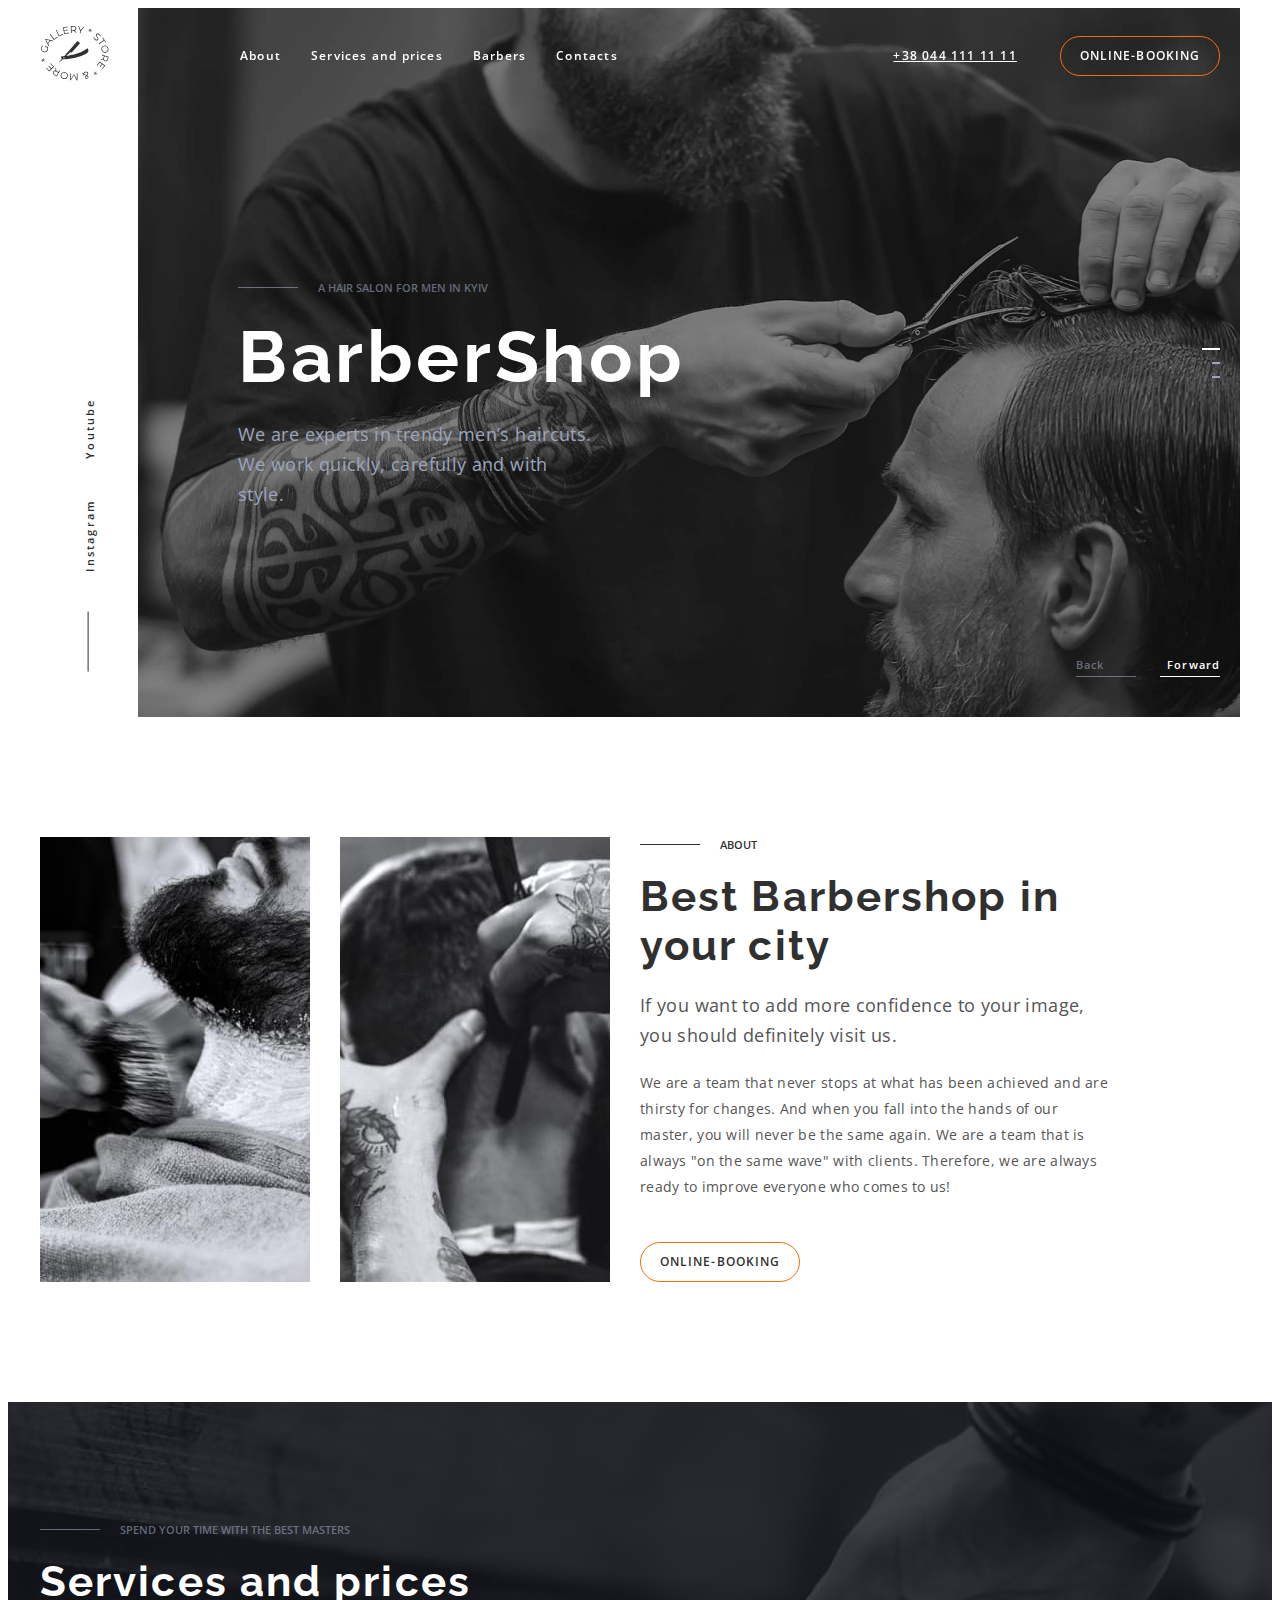
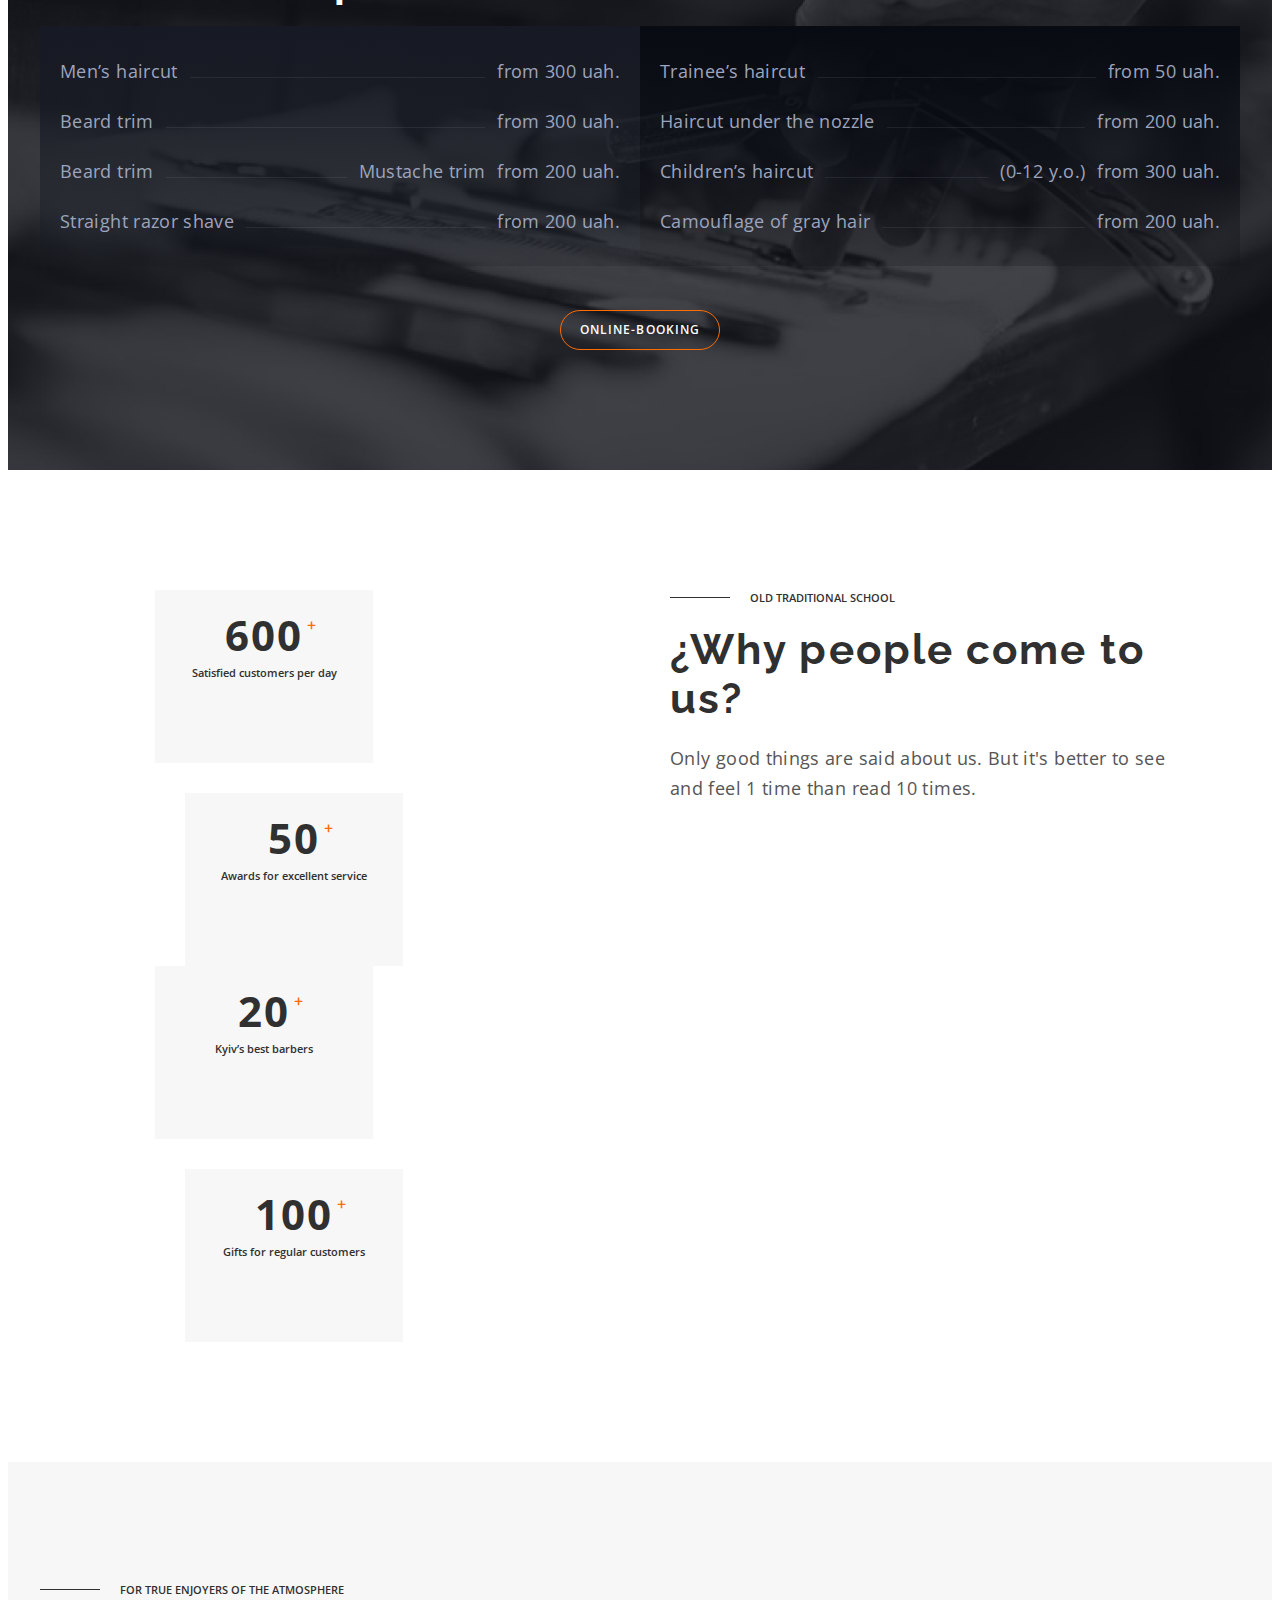
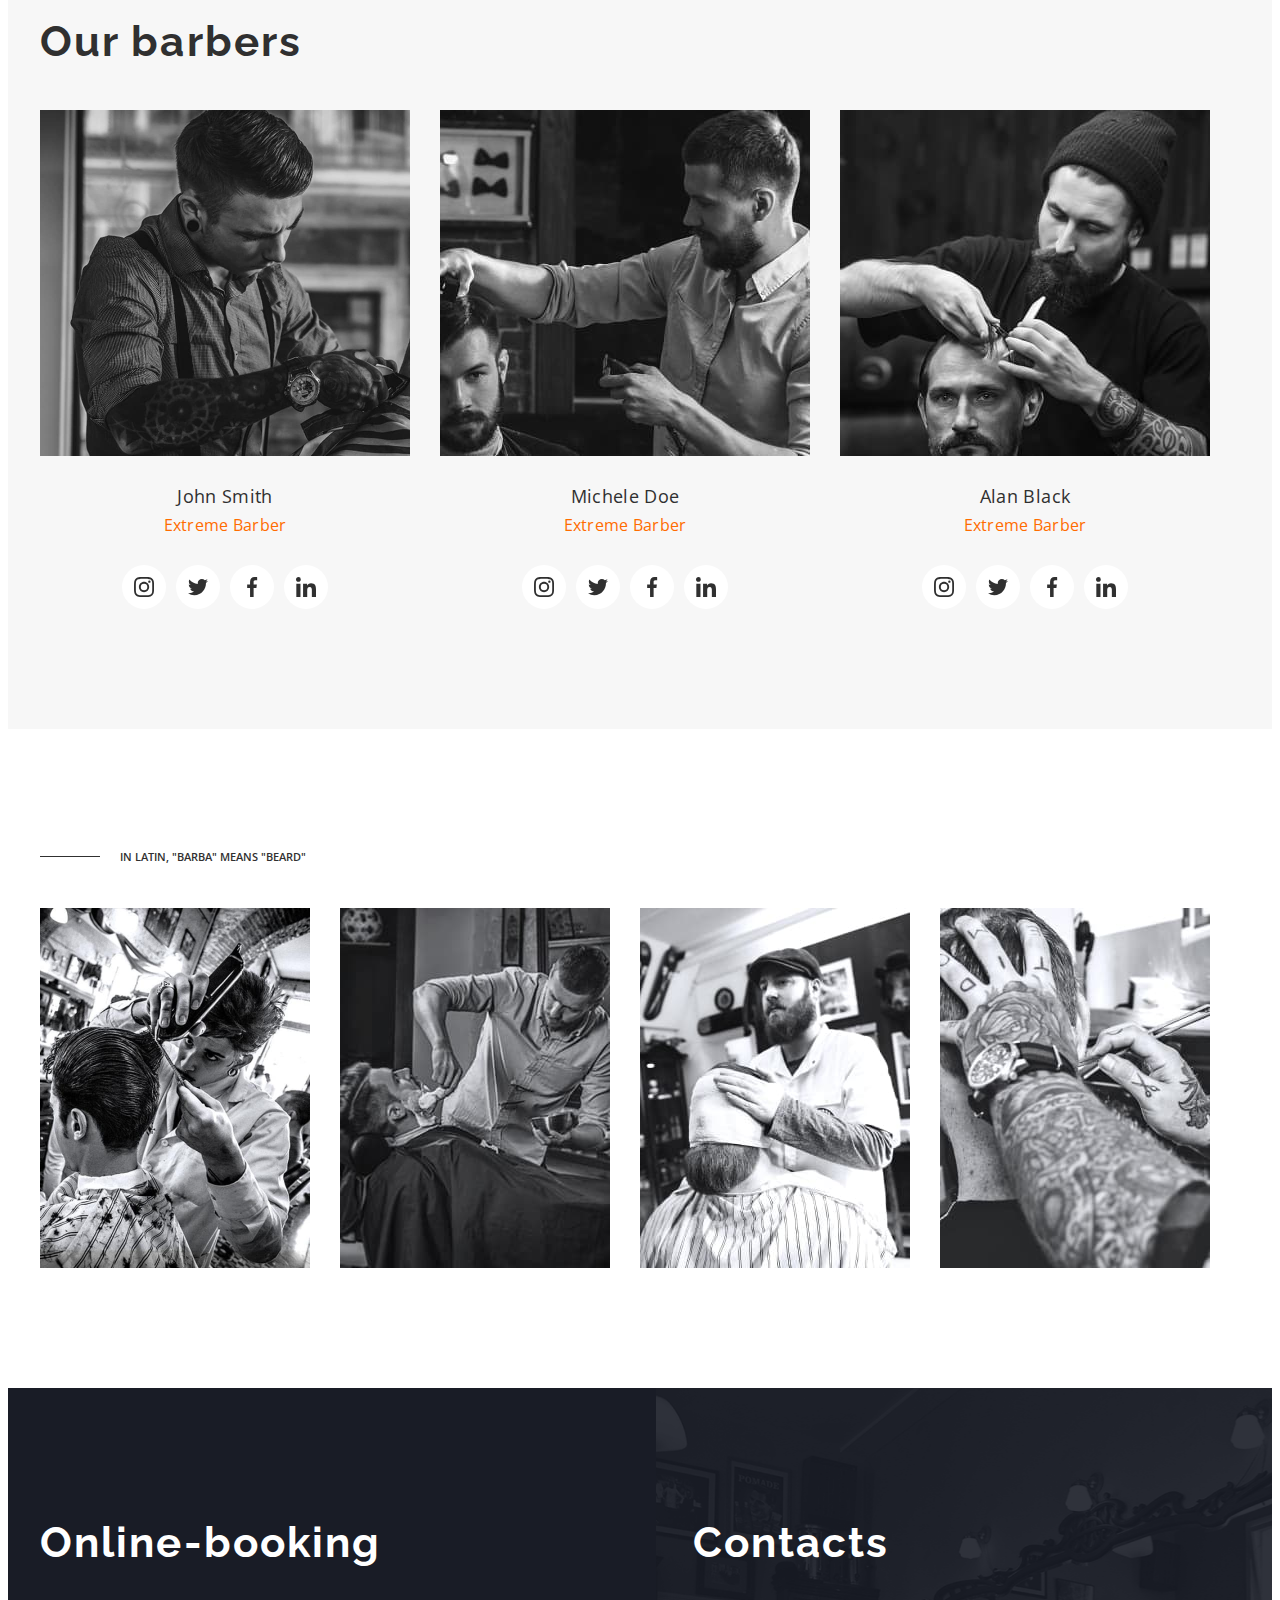
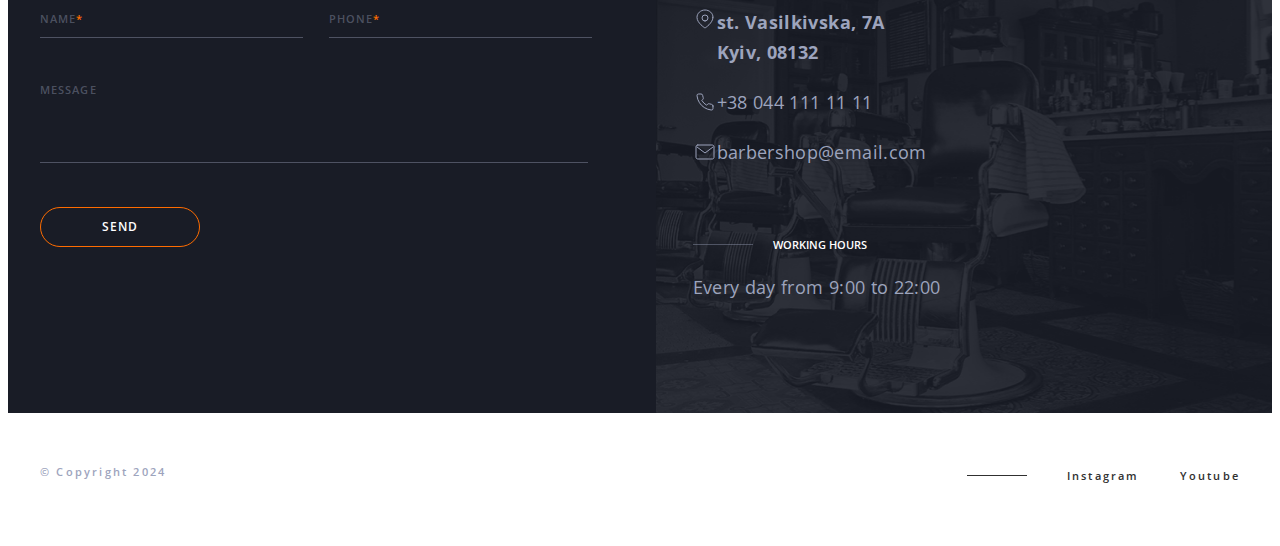
<file: index.html>
<!DOCTYPE html>
<html lang="en">
  <head>
    <meta charset="UTF-8" />
    <meta name="viewport" content="width=device-width, initial-scale=1.0" />
    <title>BarberShop</title>

    <!--============== fonts =================-->
    <link rel="preconnect" href="https://fonts.googleapis.com" />
    <link rel="preconnect" href="https://fonts.gstatic.com" crossorigin />
    <link
      href="https://fonts.googleapis.com/css2?family=Open+Sans:wght@400;600;700&family=Raleway:wght@700&display=swap"
      rel="stylesheet"
    />

    <!-- favicon -->
    <link rel="apple-touch-icon" sizes="180x180" href="./favicon/" />
    <link
      rel="icon"
      type="image/png"
      sizes="32x32"
      href="./favicon//favicon-32x32.png"
    />
    <link
      rel="icon"
      type="image/png"
      sizes="16x16"
      href="./favicon//favicon-16x16.png"
    />
    <link rel="manifest" href="./favicon//site.webmanifest" />
    <link
      rel="mask-icon"
      href="./favicon//safari-pinned-tab.svg"
      color="#5bbad5"
    />
    <meta name="msapplication-TileColor" content="#da532c" />
    <meta name="theme-color" content="#ffffff" />

    <!--============== modern normaize ==============-->
    <link
      rel="stylesheet"
      href="https://cdnjs.cloudflare.com/ajax/libs/modern-normalize/2.0.0/modern-normalize.min.css"
      integrity="sha512-4xo8blKMVCiXpTaLzQSLSw3KFOVPWhm/TRtuPVc4WG6kUgjH6J03IBuG7JZPkcWMxJ5huwaBpOpnwYElP/m6wg=="
      crossorigin="anonymous"
      referrerpolicy="no-referrer"
    />

    <!---------- custom css style ----------->
    <link rel="stylesheet" href="./css/styles.css" />
  </head>

  <body>
    <!---------------- heder ---------------->
    <header class="header" data-header>
      <div class="container">
        <a href="index.html" class="logo">
          <svg class="logo-svg" width="69" height="55">
            <use href="./images/icons.svg#icon-logo"></use>
          </svg>
        </a>
        <nav class="header-nav">
          <ul class="header-list list">
            <li><a href="#about" class="link">About</a></li>
            <li><a href="#servises" class="link">Services and prices</a></li>
            <li><a href="#barbers" class="link">Barbers</a></li>
            <li><a href="#contacts" class="link">Contacts</a></li>
          </ul>
        </nav>
        <div class="header-contact-wrap">
          <a href="tel:+380441111111" class="tel">+38 044 111 11 11</a>
          <button type="button" class="button primary" data-modal-open>
            Online-booking
          </button>
        </div>
      </div>
    </header>

    <!--------------- MAIN ------------------>

    <main>
      <!-------------- Hero --------------->
      <section class="hero">
        <div class="hero-container container">
          <div class="hero-left-side">
            <ul class="list social-list">
              <li>
                <a
                  href="https://www.instagram.com/"
                  class="social-link link"
                  target="_blank"
                  rel="noopener noreferrer nofollow"
                  >Instagram</a
                >
              </li>
              <li>
                <a
                  href="https://www.youtube.com"
                  class="social-link link"
                  target="_blank"
                  rel="noopener noreferrer nofollow"
                  >Youtube</a
                >
              </li>
            </ul>
          </div>
          <div class="hero-right-side">
            <p class="upertitle phrases-opaciti">
              A hair salon for men in Kyiv
            </p>
            <h1 class="section-title hero-title">BarberShop</h1>
            <p class="hero-phrases">
              We are experts in trendy men’s haircuts. We work quickly,
              carefully and with style.
            </p>
            <ul class="slider-pagination list">
              <li class="slider-pagination-item activ"></li>
              <li class="slider-pagination-item"></li>
              <li class="slider-pagination-item"></li>
            </ul>
            <ul class="slider-list list">
              <li class="slider-item">
                <button class="slider-button prev" disabled type="button">
                  Back
                </button>
              </li>
              <li class="slider-item">
                <button class="slider-button next" type="button">
                  Forward
                </button>
              </li>
            </ul>
          </div>
        </div>
      </section>

      <!---------- Best barbershop (About) ---------->
      <section class="section about" id="about">
        <div class="about-container container">
          <ul class="about-list list">
            <li class="about-item">
              <img
                src="./images/about/img1.jpg"
                alt="shaves his beard"
                width="270"
                height="445"
              />
            </li>
            <li class="about-item">
              <img
                src="./images/about/img2.jpg"
                alt="shaves his neck"
                width="270"
                height="445"
              />
            </li>
          </ul>

          <div class="about-right-wrap">
            <p class="upertitle">About</p>
            <h2 class="section-title">Best Barbershop in your city</h2>
            <p class="section-phrases">
              If you want to add more confidence to your image, you should
              definitely visit us.
            </p>
            <p class="section-phrases description">
              We are a team that never stops at what has been achieved and are
              thirsty for changes. And when you fall into the hands of our
              master, you will never be the same again. We are a team that is
              always "on the same wave" with clients. Therefore, we are always
              ready to improve everyone who comes to us!
            </p>
            <button type="button" class="button secondary" data-modal-open>
              ONLINE-BOOKING
            </button>
          </div>
        </div>
      </section>

      <!-------- services and prices --------->
      <section class="section servis" id="servises">
        <div class="container">
          <p class="upertitle phrases-opaciti">
            Spend your time with the best masters
          </p>
          <h2 class="section-title servis-title">Services and prices</h2>
          <div class="prises-wrap">
            <ul class="prises-list list">
              <li class="prises-item">
                <span class="prises-item-servis">Men’s haircut</span>from 300
                uah.
              </li>
              <li class="prises-item">
                <span class="prises-item-servis">Beard trim</span>from 300 uah.
              </li>
              <li class="prises-item">
                Mustache trim
                <span class="prises-item-servis">Beard trim</span>from 200 uah.
              </li>
              <li class="prises-item">
                <span class="prises-item-servis">Straight razor shave</span>from
                200 uah.
              </li>
            </ul>
            <ul class="prises-list list">
              <li class="prises-item">
                <span class="prises-item-servis">Trainee’s haircut</span>from 50
                uah.
              </li>
              <li class="prises-item">
                <span class="prises-item-servis">Haircut under the nozzle</span
                >from 200 uah.
              </li>
              <li class="prises-item">
                (0-12 y.o.)
                <span class="prises-item-servis">Children’s haircut</span>from
                300 uah.
              </li>
              <li class="prises-item">
                <span class="prises-item-servis">Camouflage of gray hair</span
                >from 200 uah.
              </li>
            </ul>
          </div>
          <button type="button" class="button primary" data-modal-open>
            ONLINE-BOOKING
          </button>
        </div>
      </section>

      <!--------- preference ------------>
      <section class="preferense section">
        <div class="container preferense-container">
          <div class="preferense-left-wrap">
            <ul class="preferens-list list">
              <li class="preferens-item">
                <span class="preferense-span">600</span>
                <p class="preferense-description">
                  Satisfied customers per day
                </p>
              </li>
              <li class="preferens-item">
                <span class="preferense-span">50</span>
                <p class="preferense-description">
                  Awards for excellent service
                </p>
              </li>
              <li class="preferens-item">
                <span class="preferense-span">20</span>
                <p class="preferense-description">Kyiv’s best barbers</p>
              </li>
              <li class="preferens-item">
                <span class="preferense-span">100</span>
                <p class="preferense-description">
                  Gifts for regular customers
                </p>
              </li>
            </ul>
          </div>
          <div class="preferense-right-wrap">
            <p class="upertitle">Old traditional school</p>
            <h2 class="section-title">¿Why people come to us?</h2>
            <p class="preferense-phrases">
              Only good things are said about us. But it's better to see and
              feel 1 time than read 10 times.
            </p>
          </div>
        </div>
      </section>

      <!----------- team -------------->
      <section class="section team" id="barbers">
        <div class="container">
          <p class="upertitle">For true enjoyers of the atmosphere</p>
          <h2 class="section-title team-title">Our barbers</h2>
          <ul class="list team-list">
            <li class="team-item">
              <img
                src="./images/our_barbers/img1.jpeg"
                alt=""
                width="370"
                height="346"
              />
              <div class="team-wrapper">
                <h3 class="team-name">John Smith</h3>
                <p class="team-description">Extreme Barber</p>
                <ul class="list icon-list">
                  <li>
                    <a
                      class="icon-link"
                      href="https://instagra.com"
                      target="_blank"
                      rel="noopener noreferrer"
                      aria-label="Instagram icon"
                      ><svg class="social-icons" width="20" height="20">
                        <use href="./images/icons.svg#icon-instagram"></use>
                      </svg>
                    </a>
                  </li>
                  <li>
                    <a
                      class="icon-link"
                      href="https://twitter.com"
                      target="_blank"
                      rel="noopener noreferrer"
                      aria-label="Twitter link"
                      ><svg class="social-icons" width="20" height="20">
                        <use href="./images/icons.svg#icon-twitter"></use>
                      </svg>
                    </a>
                  </li>
                  <li>
                    <a
                      class="icon-link"
                      href="https://www.facebook.com"
                      target="_blank"
                      rel="noopener noreferrer"
                      aria-label="Facebook link"
                      ><svg class="social-icons" width="20" height="20">
                        <use href="./images/icons.svg#icon-facebook"></use>
                      </svg>
                    </a>
                  </li>
                  <li>
                    <a
                      class="icon-link"
                      href="https://www.linkedin.com"
                      target="_blank"
                      rel="noopener noreferrer"
                      aria-label="linkedin link"
                      ><svg class="social-icons" width="20" height="20">
                        <use href="./images/icons.svg#icon-linkedin"></use>
                      </svg>
                    </a>
                  </li>
                </ul>
              </div>
            </li>
            <li class="team-item">
              <img
                src="./images/our_barbers/img2.jpeg"
                alt=""
                width="370"
                height="346"
              />
              <div class="team-wrapper">
                <h3 class="team-name">Michele Doe</h3>
                <p class="team-description">Extreme Barber</p>
                <ul class="list icon-list">
                  <li>
                    <a
                      class="icon-link"
                      href="https://instagra.com"
                      target="_blank"
                      rel="noopener noreferrer"
                      aria-label="Instagram icon"
                      ><svg class="social-icons" width="20" height="20">
                        <use href="./images/icons.svg#icon-instagram"></use>
                      </svg>
                    </a>
                  </li>
                  <li>
                    <a
                      class="icon-link"
                      href="https://twitter.com"
                      target="_blank"
                      rel="noopener noreferrer"
                      aria-label="Twitter link"
                      ><svg class="social-icons" width="20" height="20">
                        <use href="./images/icons.svg#icon-twitter"></use>
                      </svg>
                    </a>
                  </li>
                  <li>
                    <a
                      class="icon-link"
                      href="https://www.facebook.com"
                      target="_blank"
                      rel="noopener noreferrer"
                      aria-label="Facebook link"
                      ><svg class="social-icons" width="20" height="20">
                        <use href="./images/icons.svg#icon-facebook"></use>
                      </svg>
                    </a>
                  </li>
                  <li>
                    <a
                      class="icon-link"
                      href="https://www.linkedin.com"
                      target="_blank"
                      rel="noopener noreferrer"
                      aria-label="linkedin link"
                      ><svg class="social-icons" width="20" height="20">
                        <use href="./images/icons.svg#icon-linkedin"></use>
                      </svg>
                    </a>
                  </li>
                </ul>
              </div>
            </li>
            <li class="team-item">
              <img
                src="./images/our_barbers/img3.jpeg"
                alt=""
                width="370"
                height="346"
              />
              <div class="team-wrapper">
                <h3 class="team-name">Alan Black</h3>
                <p class="team-description">Extreme Barber</p>
                <ul class="list icon-list">
                  <li>
                    <a
                      class="icon-link"
                      href="https://instagra.com"
                      target="_blank"
                      rel="noopener noreferrer"
                      aria-label="Instagram icon"
                      ><svg class="social-icons" width="20" height="20">
                        <use href="./images/icons.svg#icon-instagram"></use>
                      </svg>
                    </a>
                  </li>
                  <li>
                    <a
                      class="icon-link"
                      href="https://twitter.com"
                      target="_blank"
                      rel="noopener noreferrer"
                      aria-label="Twitter link"
                      ><svg class="social-icons" width="20" height="20">
                        <use href="./images/icons.svg#icon-twitter"></use>
                      </svg>
                    </a>
                  </li>
                  <li>
                    <a
                      class="icon-link"
                      href="https://www.facebook.com"
                      target="_blank"
                      rel="noopener noreferrer"
                      aria-label="Facebook link"
                      ><svg class="social-icons" width="20" height="20">
                        <use href="./images/icons.svg#icon-facebook"></use>
                      </svg>
                    </a>
                  </li>
                  <li>
                    <a
                      class="icon-link"
                      href="https://www.linkedin.com"
                      target="_blank"
                      rel="noopener noreferrer"
                      aria-label="linkedin link"
                      ><svg class="social-icons" width="20" height="20">
                        <use href="./images/icons.svg#icon-linkedin"></use>
                      </svg>
                    </a>
                  </li>
                </ul>
              </div>
            </li>
          </ul>
        </div>
      </section>

      <!------------- portfolio --------------->
      <section class="section">
        <div class="container">
          <!-- hidden title -->
          <h2 class="visually-hidden">some photos of our works</h2>
          <p class="upertitle portfolio-upertitle">
            In Latin, "barba" means "beard"
          </p>
          <ul class="list portfolio-list">
            <li>
              <img
                src="./images/photo_of_our_works/Rectangle_25.jpeg"
                alt=""
                width="270"
                height="360"
              />
            </li>
            <li>
              <img
                src="./images/photo_of_our_works/Rectangle_26.jpeg"
                alt=""
                width="270"
                height="360"
              />
            </li>
            <li>
              <img
                src="./images/photo_of_our_works/Rectangle_27.jpeg"
                alt=""
                width="270"
                height="360"
              />
            </li>
            <li>
              <img
                src="./images/photo_of_our_works/Rectangle_28.jpeg"
                alt=""
                width="270"
                height="360"
              />
            </li>
          </ul>
        </div>
      </section>

      <!------ online booking and contacts ------>
      <div class="container-group" id="contacts">
        <div class="container contacts-container">
          <section class="booking section">
            <h2 class="section-title booking-title">Online-booking</h2>
            <form action="" class="booking-form" name="booking-form">
              <div class="booking-group">
                <label class="booking-groop-fild">
                  <input
                    type="text"
                    class="booking-fild"
                    placeholder="Jack Sparrow"
                  />
                  <span class="booking-label">name</span>
                </label>
                <label class="booking-groop-fild">
                  <input
                    type="tel"
                    class="booking-fild"
                    placeholder="+4(00) 444 44 44"
                  />
                  <span class="booking-label">phone</span>
                </label>
              </div>
              <label class="booking-group">
                <textarea
                  class="booking-message"
                  name="booking-message"
                  rows="5"
                  placeholder="Enter your message..."
                ></textarea>
                <span class="booking-label">message</span></label
              >

              <button type="submit" class="button primary">send</button>
            </form>
          </section>
          <section class="contacts section">
            <h2 class="section-title contact-title">Contacts</h2>
            <address class="addres-wrap">
              <a href="" class="adres link">
                <svg class="adres-icon" width="24" height="24">
                  <use href="./images/icons.svg#icon-map-pin"></use>
                </svg>
                st. Vasilkivska, 7A<br />Kyiv, 08132
              </a>
              <a href="tel:+380441111111" class="phone link"
                ><svg class="adres-icon" width="24" height="24">
                  <use href="./images/icons.svg#icon-phone"></use>
                </svg>
                +38 044 111 11 11</a
              >
              <a href="mailto:barbershop@email.com" class="mail link"
                ><svg class="adres-icon" width="24" height="24">
                  <use href="./images/icons.svg#icon-mail"></use>
                </svg>
                barbershop@email.com</a
              >
            </address>
            <p class="upertitle contact-phrases">Working hours</p>
            <p class="contact-descriptions">Every day from 9:00 to 22:00</p>
          </section>
        </div>
      </div>
    </main>

    <!--------------- footer ------------->
    <footer class="footer container">
      <p class="copiright">&copy; Copyright 2024</p>
      <ul class="list social-list">
        <li>
          <a
            href=""
            class="link social-link"
            target="_blank"
            rel="noopener noreferrer nofollow"
            >Instagram</a
          >
        </li>
        <li>
          <a
            href=""
            class="link social-link"
            target="_blank"
            rel="noopener noreferrer nofollow"
            >Youtube</a
          >
        </li>
      </ul>
    </footer>

    <!--------------- modal -------------->
    <div class="backdrop is-hidden" data-modal>
      <div class="modal">
        <button type="button" class="modal-close-btn" data-modal-close>
          <svg class="modal-btn-icon" width="18" height="18">
            <use href="./images/icons.svg#icon-modal-btn"></use>
          </svg>
        </button>
        <strong class="modal-title"
          >Leave your details and we will contact you</strong
        >
        <form class="booking-modal-form" name="modal-form">
          <div class="modal-form-group" role="group">
            <label for="name" class="modal-input-label">Name:</label>
            <div class="input-wrapper">
              <input
                class="modal-imput-fild"
                type=""
                name="modal-name"
                id="name"
                placeholder="First name Last name"
              />
              <svg class="modal-input-icon" width="18" height="18">
                <use href="./images/icons.svg#icon-person"></use>
              </svg>
            </div>

            <label for="phone" class="modal-input-label">Phone:</label>
            <div class="input-wrapper">
              <input
                class="modal-imput-fild"
                type="tel"
                name="name"
                id="phone"
                placeholder="+4(44)444 44 44"
              />

              <svg class="modal-input-icon" width="18" height="18">
                <use href="./images/icons.svg#icon-phone"></use>
              </svg>
            </div>

            <label for="mail" class="modal-input-label">Mail:</label>
            <div class="input-wrapper">
              <input
                class="modal-imput-fild"
                type="email"
                name="mail"
                id="mail"
                placeholder="own@mail.com"
              />

              <svg class="modal-input-icon" width="20" height="20">
                <use href="./images/icons.svg#icon-email"></use>
              </svg>
            </div>
            <label class="modal-input-label" for="user-message"> Comment</label>
            <textarea
              class="modal-input-message"
              name=""
              id="user-message"
              rows="10"
              placeholder="Your coments"
            ></textarea>
          </div>
          <div class="modal-form-ageement" role="group">
            <input
              class="modal-agreement__checkbox"
              type="checkbox"
              name="checkbox"
              id="user-agreement"
            />
            <label for="user-agreement" class="modal-agreement__description"
              >I agree with the mailing and accept the terms of the
              <a class="modal-form-agreement__link" href="">Contract</a>
            </label>
          </div>
          <button type="submit" class="button secondary">send</button>
        </form>
      </div>
    </div>

    <script src="./js/header-scroll.js"></script>
    <script src="./js/modal.js"></script>
  </body>
</html>
</file>
<file: css/styles.css>
:root {
  --primary-text-color: #303030;
  --text-on-light: #555555;
  --text-on-dark: #9da4bd;
  --white-text-color: #ffffff;
  --accent-color: #ff6c00;

  /* background-color */
  --primari-background-color: #ffffff;

  /* other */
  --btn-radius: 25px;
  --heder-idx: 10;
  --modal-idx: 100;
  --transition-interactive-elements: 250ms cubic-bezier(0.4, 0, 0.2, 1);
  --transition-slow: 500ms cubic-bezier(0.4, 0, 0.2, 1);
}

/* BASE STYLES */

html {
  scroll-behavior: smooth;
}

body {
  background-color: var(--primari-background-color);
  color: var(--primary-text-color);
  font-family: "open sans", sans-serif;
}

/* ===== reset ===== */
h1,
h2,
h3,
h4,
h5,
h6,
p {
  margin-top: 0;
  margin-bottom: 0;
}

.list {
  list-style: none;
  padding: 0;
  margin: 0;
}

.link {
  text-decoration: none;
  color: inherit;

  transition: color var(--transition-interactive-elements);

  /* transition-property: color;
  transition-duration: 250ms;
  transition-timing-function: linear; */
}

img {
  display: block;
  height: auto;
  max-width: 100%;
}

.visually-hidden {
  position: absolute;
  white-space: nowrap;
  width: 1px;
  height: 1px;
  overflow: hidden;
  border: 0;
  padding: 0;
  clip: rect(0 0 0 0);
  clip-path: inset(50%);
  margin: -1px;
}
/* ===== components ===== */

.section {
  padding: 120px 0;
}

.container {
  width: 1200px;

  padding: 0 15px;
  margin: 0 auto;

  /* outline: 2px solid #ff6c00;
  outline-offset: -2px; */
}

/* ===== button ===== */
.button {
  display: inline-block;
  min-width: 160px;
  min-height: 40px;

  font-family: inherit;
  font-size: 12px;
  font-style: normal;
  font-weight: 600;
  line-height: 1.2;
  /* line-height: normal; */
  letter-spacing: 1.08px;
  text-transform: uppercase;

  background-color: transparent;
  border: 1px solid var(--accent-color);
  border-radius: 25px;
  padding: 11px 19px;
  cursor: pointer;

  transition: background-color var(--transition-interactive-elements);

  /* transition-property: background-color;
  transition-duration: 250ms;
  transition-timing-function: linear; */
}

.button.primary {
  color: var(--white-text-color);
}

.button.secondary {
  color: var(--primary-text-color);
}

.button.primary:hover,
.button.primary:focus {
  background-color: var(--accent-color);
}

.button.secondary:hover,
.button.secondary:focus {
  background-color: var(--accent-color);
}

/* ===== title style ===== */
.section-title {
  margin-bottom: 20px;

  font-family: Raleway, sans-serif;
  font-size: 42px;
  line-height: calc(49 / 42);
  /* line-height: normal; */
  letter-spacing: 2.1px;
}

.upertitle {
  display: flex;
  align-items: center;
  gap: 20px;
  margin-bottom: 20px;

  font-size: 11px;
  font-weight: 600;
  /* line-height: 1.2; */
  line-height: normal;
  text-transform: uppercase;
}

.upertitle::before,
.social-list::before {
  display: inline-block;
  content: "";

  width: 60px;
  height: 1px;
  background-color: var(--primary-text-color);
}
/* .upertitle::before {
  display: inline-block;
  content: "";

  width: 60px;
  height: 1px;
  background-color: var(--primary-text-color);
} */

/*---------- heder ----------*/
.header {
  position: fixed;
  top: 0;
  left: 0;
  width: 100%;
  z-index: var(--heder-idx);
  transition: background-color var(--transition-slow),
    backdrop-filter var(--transition-slow);
}

.header.no-transparency {
  background-color: rgba(53, 56, 68, 0.6);
  backdrop-filter: blur(3px);
}

.header > .container {
  display: flex;
  align-items: center;
}

.logo {
  margin-right: 131px;
  animation: scaleLogo 4000ms linear infinite;
}

.logo-svg {
  fill: var(--primary-text-color);
}

.header.no-transparency .logo-svg {
  fill: #ffffff;
}

.header-nav {
  margin-right: auto;
}

.header-list {
  display: flex;
  align-items: center;
  gap: 30px;
}

.header-list .link {
  display: block;
  padding: 49px 0;
}

.header-contact-wrap {
  display: flex;
  align-items: center;
  gap: 43px;
  padding-right: 20px;
}

.header .link {
  position: relative;
  color: var(--white-text-color);
  font-size: 12px;
  font-weight: 600;
  line-height: 1.2;
  letter-spacing: 1.2px;
}

.header .link:hover,
.header .link:focus {
  color: var(--accent-color);
}

.header .link::after {
  content: "";
  width: 97%;
  height: 4px;
  border-radius: 2px;

  background-color: var(--accent-color);
  position: absolute;
  bottom: 30px;
  left: 50%;
  transform: translateX(-50%) scale(0.2);
  opacity: 0;

  transition: transform 250ms, opasity 250ms;
}

.header .link:hover::after {
  transform: translateX(-50%) scale(1);
  opacity: 1;
}

.tel {
  padding: 49px 0;
  color: var(--white-text-color);
  font-size: 12px;
  font-weight: 600;
  line-height: 1.2;
  letter-spacing: 1.2px;
  text-transform: uppercase;

  transition: color var(--transition-interactive-elements);
}

.tel:hover,
.tel:focus {
  color: var(--accent-color);
}

/* ================ 
hero
===================*/
.hero-container {
  display: flex;
}

.hero-left-side {
  position: relative;
  display: flex;
  align-items: flex-end;
  width: 98px;
}

.hero-right-side {
  position: relative;

  flex-grow: 1;
  padding-top: 272px;
  padding-bottom: 208px;
  padding-left: 100px;

  background-color: rgba(25, 28, 38, 0.2);
  background-image: url(../images/slider-bg-hero/bg-image-1.png);
  background-repeat: no-repeat;
  background-size: cover;
  background-position: center;
}

.social-list {
  align-items: center;
  display: flex;
  gap: 40px;
}

.hero .social-list {
  position: absolute;
  left: -78px;
  bottom: 182px;
  transform: rotateZ(-90deg);
  transform-origin: bottom;
}

.social-link {
  display: inline-flex;
  padding-top: 56px;
  padding-bottom: 56px;

  font-size: 11px;
  font-weight: 600;
  line-height: 1.2;
  letter-spacing: 2.2px;
}

.hero .social-link {
  padding: 0;
}

.social-link:hover,
.social-link:focus {
  color: var(--accent-color);
}

.phrases-opaciti {
  color: rgba(157, 164, 189, 0.6);
}

.phrases-opaciti::before {
  background-color: rgba(157, 164, 189, 0.6);
}

.hero-title {
  font-size: 72px;
  letter-spacing: 3.6px;
  color: var(--white-text-color);
}

.hero-phrases {
  width: 360px;

  font-size: 18px;
  line-height: calc(30 / 18);
  letter-spacing: 0.36px;
  color: var(--text-on-dark);
}

.slider-pagination {
  position: absolute;
  top: 50%;
  right: 20px;
  transform: translateY(-50%);
}

.slider-pagination-item {
  margin-left: auto;
  width: 8px;
  height: 2px;
  background-color: #9da4bd;
}

.slider-pagination-item:not(:last-child) {
  margin-bottom: 12px;
}

.slider-pagination-item.activ {
  width: 18px;
  background-color: #fff;
}

.slider-list {
  position: absolute;
  bottom: 40px;
  right: 20px;

  display: flex;
  align-items: center;
  gap: 24px;
}

.slider-button {
  width: 60px;
  height: 24px;
  padding: 0;

  color: #fff;

  font-family: "Open Sans";
  font-size: 11px;
  font-weight: 600;
  line-height: normal;
  letter-spacing: 1.1px;

  background-color: transparent;
  border: none;
  border-bottom: 1px solid #fff;
}

.slider-button.prev {
  text-align: left;
}

.slider-button.next {
  text-align: right;
}

.slider-button[disabled] {
  color: rgba(157, 164, 189, 0.6);
  border-color: rgba(157, 164, 189, 0.6);
}

/* ---------- best barbershop ---------*/
.about-container {
  display: flex;
}

.about-list {
  display: flex;
  gap: 30px;
  margin-right: 30px;
}

/* .about-item:not(:last-child) {
  margin-right: 30px;
} */

.about-right-wrap {
  width: 470px;
}

.section-phrases {
  width: 470px;
  margin-bottom: 20px;

  color: var(--text-on-light);
  font-size: 18px;
  line-height: calc(30 / 18);
  letter-spacing: 0.36px;
}

.section-phrases.description {
  margin-bottom: 42px;

  font-size: 14px;
  line-height: calc(26 / 14);
  letter-spacing: 0.28px;
}

/* ---------services and prices ---------- */

.servis {
  max-width: 1600px;
  margin: 0 auto;
  background-color: #111319;
  background-image: url(../images/servis-image/servis-bg.png);
  background-repeat: no-repeat;
  background-position: center;
}

.servis-title {
  color: var(--white-text-color);
}

.prises-wrap {
  display: flex;
  justify-content: space-between;

  margin-bottom: 44px;
}

.prises-list {
  flex-basis: 570px;
  padding: 30px 20px;
}

.prises-list:first-child {
  background-image: linear-gradient(
    to bottom,
    #171a24 0%,
    rgba(23, 26, 36, 0.2) 100%
  );
}

.prises-list:last-child {
  background-image: linear-gradient(
    to bottom,
    #090b13 0%,
    rgba(9, 11, 19, 0.2) 100%
  );
}

.prises-item {
  display: flex;
  align-items: baseline;
  gap: 12px;

  color: var(--text-on-dark);
  font-size: 18px;
  line-height: calc(30 / 18); /* 166.667% */
  letter-spacing: 0.36px;
}

.prises-item:not(:last-child) {
  margin-bottom: 20px;
}

.prises-item::before {
  content: " ";
  display: block;
  flex-grow: 1;
  height: 1px;
  background-color: rgba(157, 164, 189, 0.12);
}

.prises-item-servis {
  order: -1;
}

.servis .button {
  display: block;
  margin-left: auto;
  margin-right: auto;
}

/* -------- preferense ---------- */
.preferense-container {
  display: flex;
  gap: 30px;
}

.preferens-list {
  width: 370px;
  margin: 0 auto;

  display: flex;
  flex-wrap: wrap;
  align-items: flex-start;
}

.preferens-item {
  width: 170px;
  min-height: 133px;
  background-color: rgba(247, 247, 247, 1);

  display: block;
  text-align: center;
  padding: 20px 24px;
}

.preferens-item:nth-child(2n) {
  margin-top: 30px;
  margin-left: 30px;
}

.preferense-left-wrap {
  width: 50%;
}

.preferense-right-wrap {
  width: 500px;
}

.preferense-span {
  display: inline-block;
  margin-bottom: 6px;

  position: relative;

  color: var(--primary-text-color);
  font-size: 42px;
  font-weight: 700;
  line-height: 1.2;
  letter-spacing: 2.1px;
}

.preferense-span::after {
  content: "+";

  position: absolute;
  top: 4px;
  right: -15px;

  color: #ff6c00;

  text-align: center;
  font-family: "Open Sans";
  font-size: 16px;
  font-style: normal;
  font-weight: 600;
  line-height: normal;
}

.preferense-description {
  color: var(--primary-text-color);
  font-size: 11px;
  font-weight: 600;
  line-height: 1.2;
}

.preferense-phrases {
  color: var(--text-on-light);
  font-size: 18px;
  line-height: calc(30 / 18); /* 166.667% */
  letter-spacing: 0.36px;
}

/* team */
.team {
  background-color: #f7f7f7;
}

.team-list {
  display: flex;
  gap: 30px;
}

.team-item {
  text-align: center;
}
.team-title {
  margin-bottom: 44px;
}

.team-wrapper {
  margin-top: 30px;
}

.icon-list {
  display: flex;
  gap: 10px;
  justify-content: center;
  align-items: center;
}

.icon-link {
  display: flex;
  justify-content: center;
  align-items: center;
  width: 44px;
  height: 44px;
  border-radius: 50%;
  background-color: #fff;
  color: var(--primary-text-color);

  transition-property: color;
  transition-duration: 250ms;
  transition-timing-function: cubic-bezier(0.075, 0.82, 0.165, 1);

  transition-property: transform;
  transition-duration: 1000ms;
  transition-timing-function: cubic-bezier(0.075, 0.82, 0.165, 1);
}

.icon-link:hover,
.icon-link:focus {
  color: var(--accent-color);
  transform: scale(1.5);
}

.social-icons {
  fill: currentColor;
}

.team-name {
  margin-bottom: 8px;

  font-weight: 400;
  font-size: 18px;
  line-height: 1.2;
  letter-spacing: 0.36px;
}

.team-description {
  margin-bottom: 30px;

  color: var(--accent-color);
  line-height: 1.2;
  letter-spacing: 0.28px;
}

/*=== portfolio ===*/
.portfolio-list {
  display: flex;
  gap: 30px;
}

.portfolio-upertitle {
  margin-bottom: 44px;
}

/*=== online booking ===*/
.booking {
  width: 570px;
}

.booking.section {
  padding-top: 130px;
  padding-bottom: 111px;
}

.booking-title {
  color: var(--white-text-color);
  margin-bottom: 44px;
}

.booking-group {
  position: relative;
  display: flex;
  align-items: center;

  margin-bottom: 44px;
}

.booking-groop-fild {
  position: relative;
  flex-basis: 270px;
}
.booking-groop-fild:not(:last-child) {
  margin-right: 30px;
}

.booking-fild,
.booking-message {
  width: 100%;
  height: 24px;

  outline: unset;
  color: #ffffff;
  background-color: transparent;
  border: none;
  border-bottom: 1px solid rgba(157, 164, 189, 0.4);
  transition: border-color var(--transition-interactive-elements);
}

.booking-fild:focus,
.booking-fild:not(:placeholder-shown),
.booking-message:focus,
.booking-message:not(:placeholder-shown) {
  border-color: #ffffff;
}

.booking-fild::placeholder,
.booking-message::placeholder {
  font-size: 14px;
  color: rgba(157, 164, 189, 0.4);
  opacity: 0;
}

.booking-fild:focus::placeholder,
.booking-message:focus::placeholder {
  opacity: 1;
  transition-delay: 250ms;
}

.booking-label {
  position: absolute;
  top: 0;
  left: 0;

  font-weight: 600;
  font-size: 11px;
  line-height: calc(15 / 11);
  letter-spacing: 0.1em;
  text-transform: uppercase;

  color: rgba(157, 164, 189, 0.4);

  transform-origin: left;
  transition: transform var(--transition-interactive-elements),
    color var(--transition-interactive-elements);
}

.booking-fild:focus + .booking-label,
.booking-fild:not(:placeholder-shown) + .booking-label,
.booking-message:focus + .booking-label,
.booking-message:not(:placeholder-shown) + .booking-label {
  transform: translateY(-100%) scale(0.8);
  color: #ffffff;
}

.booking-groop-fild .booking-label::after {
  content: "*";
  color: #ff6c00;
}

.booking-message {
  height: 76px;

  resize: none;
}

/* ===== Contacts =====*/
.container-group {
  margin: 0 auto;
  max-width: 1600px;
  background-color: #191c26;
  background-image: url(../images/contact-bg-img/Contact-bg-img.png);
  background-repeat: no-repeat;
  background-position: left calc(50% + 408px) top 50%;
}

.contacts-container {
  display: flex;
  justify-content: space-between;
}

.contacts {
  padding-left: 105px;
  padding-top: 130px;
  padding-bottom: 111px;
  width: 570px;
}

.contact-title {
  color: var(--white-text-color);
  margin-bottom: 40px;
}

.addres-wrap {
  width: 270px;
}

.contacts .link {
  display: flex;
  gap: 16;
  font-style: normal;
  color: var(--text-on-dark);
  font-size: 18px;
  letter-spacing: 0.36px;
  line-height: calc(30 / 18);
}

.contacts .adres {
  margin-bottom: 20px;
  font-weight: 700;

  transition-property: transform;
  transition-duration: 1000ms;
  transition-timing-function: cubic-bezier(0.075, 0.82, 0.165, 1);
}

.contacts .phone {
  align-items: center;
  margin-bottom: 20px;

  transition-property: transform;
  transition-duration: 1000ms;
  transition-timing-function: cubic-bezier(0.075, 0.82, 0.165, 1);
}

.contacts .mail {
  align-items: center;
  margin-bottom: 70px;

  transition-property: transform;
  transition-duration: 1000ms;
  transition-timing-function: cubic-bezier(0.075, 0.82, 0.165, 1);
}
.contacts .mail:hover,
.contacts .adres:hover,
.contacts .phone:hover {
  transform: scale(1.25);
}

.contact-phrases {
  color: var(--white-text-color);
}

.contact-phrases::before {
  background-color: rgba(157, 164, 189, 0.4);
}

.contact-descriptions {
  color: var(--text-on-dark);
  font-size: 18px;
  line-height: calc(30 / 18); /* 166.667% */
  letter-spacing: 0.36px;
}

/*===== Footer ===== */
.footer {
  display: flex;
  align-items: baseline;
}

.copiright {
  color: var(--text-on-dark);
  font-size: 11px;
  font-weight: 600;
  line-height: 1.2;
  letter-spacing: 2.2px;
  margin-right: auto;
}

/*===== Modal =====*/
.backdrop {
  position: fixed;
  top: 0;
  left: 0;
  z-index: var(--modal-idx);

  width: 100%;
  height: 100%;

  background-color: rgba(53, 56, 68, 0.6);
  backdrop-filter: blur(3px);
  opacity: 1;
  visibility: visible;

  transition: opacity var(--transition-slow), visibility var(--transition-slow);
}

.backdrop.is-hidden {
  opacity: 0;
  visibility: hidden;
  pointer-events: none;
}

.backdrop.is-hidden .modal {
  transform: translate(-50%, -50%) scale(0.6);
}

.modal {
  position: absolute;
  top: 50%;
  left: 50%;

  width: 520px;
  min-height: 600px;
  padding: 40px;

  align-items: center;

  background-color: floralwhite;
  border-radius: 5px;
  box-shadow: 11px 12px 13px -2px rgba(245, 140, 3, 0.47);

  transform: translate(-50%, -50%) scale(1);
  transition: transform var(--transition-slow), scale var(--transition-slow);
}

.modal-close-btn {
  position: absolute;
  top: -20px;
  right: -20px;

  padding: 0;
  display: inline-flex;
  align-items: center;
  justify-content: center;

  width: 35px;
  height: 35px;
  background-color: rgba(255, 108, 0, 0.9);
  border-radius: 50%;
  border: 1px solid #757373;
  cursor: pointer;
}

.modal-btn-icon {
  fill: #757373;
}

.modal-form-group {
  margin-bottom: 40px;
}

.modal-title {
  display: block;
  margin-bottom: 40px;

  font-size: 20px;
  font-weight: 700;
}

.input-wrapper {
  position: relative;
  margin-bottom: 20px;
}

.modal-imput-fild {
  width: 100%;
  height: 40px;
  padding: 10px 10px 10px 40px;

  border-radius: 5px;
  border: 1px solid #555555;
  outline: 1px solid transparent;
  outline-offset: -1px;

  transition: ouline var(--transition-interactive-elements),
    box-shadow var(--transition-interactive-elements);
}

.modal-imput-fild::placeholder,
.modal-input-message::placeholder {
  font-size: 14px;
  color: rgba(157, 164, 189, 0.4);
}

.modal-imput-fild:focus {
  outline-color: rgba(255, 108, 0, 0.5);
  box-shadow: 0 0 0 4px rgba(255, 108, 0, 0.25);
}

.modal-input-label {
  display: inline-block;
  margin-bottom: 4px;
}

.modal-input-icon {
  position: absolute;
  top: 50%;
  left: 10px;
  transform: translateY(-50%);
  transition: fill var(--transition-interactive-elements);
}

.modal-imput-fild:focus ~ .modal-input-icon {
  fill: #ff6c00;
}

.modal-input-message {
  display: block;
  width: 100%;
  height: 140px;

  resize: none;
  padding: 10px;
  border-radius: 5px;
  border: 1px solid #555555;
  outline: 1px solid transparent;
  outline-offset: -1px;

  font-size: 14px;

  transition: ouline var(--transition-interactive-elements),
    box-shadow var(--transition-interactive-elements);
}

.modal-input-message:focus {
  outline-color: rgba(255, 108, 0, 0.5);
  box-shadow: 0 0 0 4px rgba(255, 108, 0, 0.25);
}

.modal-form-ageement {
  display: flex;
  align-items: center;
  justify-content: center;
  gap: 10px;
  margin-bottom: 20px;
}

.modal-agreement__description {
  font-size: 14px;
}

.modal-form-agreement__link {
  font-size: 16px;
  color: #ff6c00;
}

.modal-agreement__checkbox {
  appearance: none;
  width: 15px;
  height: 15px;
  outline: 2px solid transparent;
  outline-offset: -2px;
  border: 2px solid #555555;
  border-radius: 3px;

  background-position: center;
  background-repeat: no-repeat;

  background-image: url("data:image/svg+xml,%3Csvg width='13' height='10' viewBox='0 0 13 10' fill='none' xmlns='http://www.w3.org/2000/svg'%3E%3Cpath d='M1.95703 4.75166L1.88825 4.68604L1.81923 4.75141L0.93123 5.59258L0.854858 5.66492L0.930974 5.73753L4.42671 9.07236L4.49574 9.1382L4.56476 9.07236L12.069 1.91352L12.1449 1.84116L12.069 1.76881L11.1873 0.927644L11.1183 0.861826L11.0493 0.927611L4.49577 7.17353L1.95703 4.75166Z' fill='white' stroke='white' stroke-width='0.2'/%3E%3C/svg%3E");
  background-size: 0;

  transition: background-size var(--transition-interactive-elements),
    border-color var(--transition-interactive-elements),
    background-color var(--transition-slow);
}

.modal-agreement__checkbox:checked {
  border-color: transparent;
  background-color: #ff6c00;
  background-image: url("data:image/svg+xml,%3Csvg width='13' height='10' viewBox='0 0 13 10' fill='none' xmlns='http://www.w3.org/2000/svg'%3E%3Cpath d='M1.95703 4.75166L1.88825 4.68604L1.81923 4.75141L0.93123 5.59258L0.854858 5.66492L0.930974 5.73753L4.42671 9.07236L4.49574 9.1382L4.56476 9.07236L12.069 1.91352L12.1449 1.84116L12.069 1.76881L11.1873 0.927644L11.1183 0.861826L11.0493 0.927611L4.49577 7.17353L1.95703 4.75166Z' fill='white' stroke='white' stroke-width='0.2'/%3E%3C/svg%3E");
  background-size: 15px 15px;
}

.modal .button {
  display: block;
  margin: 0 auto;
}

/*===== Animation =====*/
@keyframes scaleLogo {
  0% {
    transform: scale(1);
  }

  50% {
    transform: scale(1.25);
  }

  100% {
    transform: scale(1);
  }
}

@keyframes rotate {
  0% {
    transform: rotateZ(45deg);
  }

  50% {
    transform: rotateZ(90deg);
  }

  100% {
    transform: rotateZ(180deg);
  }
}
</file>
